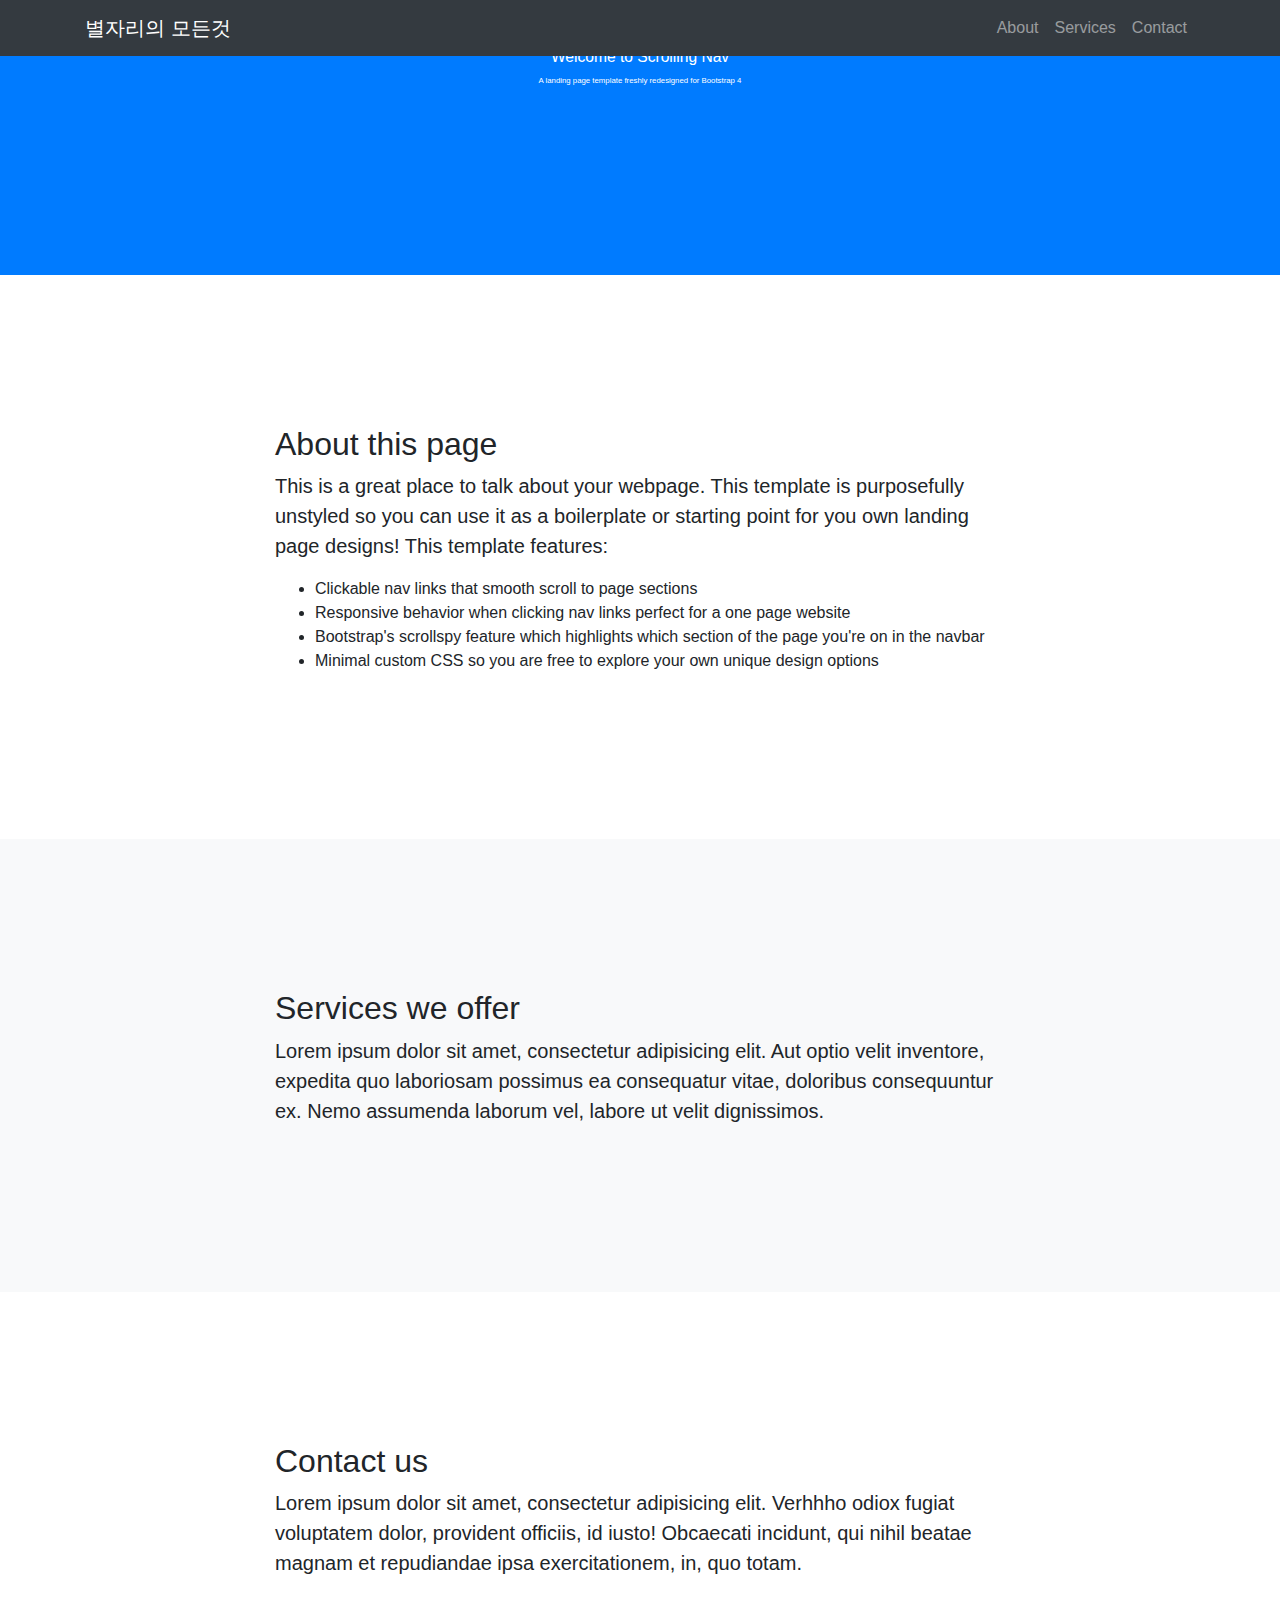
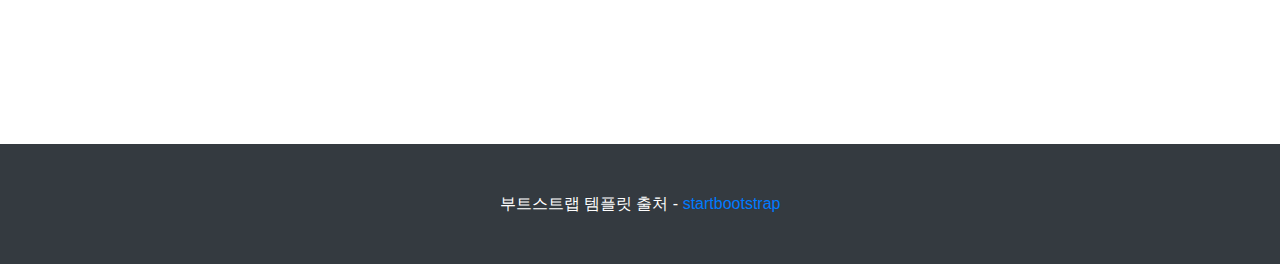
<file: index.html>
<!DOCTYPE html>
<html lang="en">

<head>

  <meta charset="utf-8">
  <meta name="viewport" content="width=device-width, initial-scale=1, shrink-to-fit=no">
  <meta name="description" content="">
  <meta name="author" content="">

  <title>별자리의 모든것</title>

  <!-- Bootstrap core CSS -->
  <link href="vendor/bootstrap/css/bootstrap.min.css" rel="stylesheet">

  <!-- Custom styles for this template -->
  <link href="css/scrolling-nav.css" rel="stylesheet">

</head>

<body id="page-top">

  <!-- Navigation -->
  <nav class="navbar navbar-expand-lg navbar-dark bg-dark fixed-top" id="mainNav">
    <div class="container">
      <a class="navbar-brand js-scroll-trigger" href="#page-top">별자리의 모든것</a>
      <button class="navbar-toggler" type="button" data-toggle="collapse" data-target="#navbarResponsive" aria-controls="navbarResponsive" aria-expanded="false" aria-label="Toggle navigation">
        <span class="navbar-toggler-icon"></span>
      </button>
      <div class="collapse navbar-collapse" id="navbarResponsive">
        <ul class="navbar-nav ml-auto">
          <li class="nav-item">
            <a class="nav-link js-scroll-trigger" href="#about">About</a>
          </li>
          <li class="nav-item">
            <a class="nav-link js-scroll-trigger" href="#services">Services</a>
          </li>
          <li class="nav-item">
            <a class="nav-link js-scroll-trigger" href="#contact">Contact</a>
          </li>
        </ul>
      </div>
    </div>
  </nav>

  <header class="bg-primary text-white">
    <div class="container text-center">
      <h1>Welcome to Scrolling Nav</h1>
      <p class="lead">A landing page template freshly redesigned for Bootstrap 4</p>
    </div>
  </header>

  <section id="about">
    <div class="container">
      <div class="row">
        <div class="col-lg-8 mx-auto">
          <h2>About this page</h2>
          <p class="lead">This is a great place to talk about your webpage. This template is purposefully unstyled so you can use it as a boilerplate or starting point for you own landing page designs! This template features:</p>
          <ul>
            <li>Clickable nav links that smooth scroll to page sections</li>
            <li>Responsive behavior when clicking nav links perfect for a one page website</li>
            <li>Bootstrap's scrollspy feature which highlights which section of the page you're on in the navbar</li>
            <li>Minimal custom CSS so you are free to explore your own unique design options</li>
          </ul>
        </div>
      </div>
    </div>
  </section>

  <section id="services" class="bg-light">
    <div class="container">
      <div class="row">
        <div class="col-lg-8 mx-auto">
          <h2>Services we offer</h2>
          <p class="lead">Lorem ipsum dolor sit amet, consectetur adipisicing elit. Aut optio velit inventore, expedita quo laboriosam possimus ea consequatur vitae, doloribus consequuntur ex. Nemo assumenda laborum vel, labore ut velit dignissimos.</p>
        </div>
      </div>
    </div>
  </section>

  <section id="contact">
     <div class="container">
        <div class="row">
          <div class="col-lg-8 mx-auto">
            <div class="santa"></div>
              <h2>Contact us</h2>
              <p class="lead">Lorem ipsum dolor sit amet, consectetur adipisicing elit. Verhhho odiox fugiat voluptatem dolor, provident officiis, id iusto! Obcaecati incidunt, qui nihil beatae magnam et repudiandae ipsa exercitationem, in, quo totam.</p>
          </div>
        </div>
      </div>
    </div>
  </section>

  <!-- Footer -->
  <footer class="py-5 bg-dark">
    <div class="container">
      <!-- 부트스트랩 템플릿 출처 : https://startbootstrap.com/previews/scrolling-nav/ -->      
      <p class="m-0 text-center text-white">부트스트랩 템플릿 출처 - <a href="https://startbootstrap.com/previews/scrolling-nav/">startbootstrap</a></p>
    </div>
    <!-- /.container -->
  </footer>

  <!-- Bootstrap core JavaScript -->
  <script src="vendor/jquery/jquery.min.js"></script>
  <script src="vendor/bootstrap/js/bootstrap.bundle.min.js"></script>

  <!-- Plugin JavaScript -->
  <script src="vendor/jquery-easing/jquery.easing.min.js"></script>

  <!-- Custom JavaScript for this theme -->
  <script src="js/scrolling-nav.js"></script>

</body>

</html>
</file>
<file: css/scrolling-nav.css>
/*!
 * Start Bootstrap - Scrolling Nav (https://startbootstrap.com/template-overviews/scrolling-nav)
 * Copyright 2013-2019 Start Bootstrap
 * Licensed under MIT (https://github.com/BlackrockDigital/startbootstrap-scrolling-nav/blob/master/LICENSE)
 */
section {
  padding: 150px 0;
}

/* 상단 헤더부분의 배경이미지를 지정해주는 그룹태그 */
/* 해당 background-image는 웹이 일정크기 이상 늘어날경우 원본사진의 해상도문제로 인해 사진의 반복현상이 일어난다*/ 
/*이것을 no-repeat이 아닌 화면의 width값이 커짐에 따라 이미지의 크기도 늘어나도록 설정하는것이 최선이라고 판단 */
/* 이미지의 강제적인 확대로 사진이 깨지는것은 사진해상도의 문제이므로 html평가와 별개라고 판단하여 배제하기로함. */
.bgimg{
  background-image: url(https://cdn.pixabay.com/photo/2018/01/15/15/20/woman-3084129_1280.jpg);
}
i{
  font-size: 10px;
  
}
/* 하단부 운세보기부분 (섹션2그룹)에 적용할 글씨체  */
@font-face { 
  font-family: 'Recipekorea'; 
  src: url('https://cdn.jsdelivr.net/gh/projectnoonnu/noonfonts_2001@1.1/Recipekorea.woff') 
  format('woff'); 
  font-weight: normal; 
  font-style: normal; 
  }

  /* 해당html에 전반적으로 적용할 글씨체 */
@font-face { 
  font-family: 'KOMACON'; 
  src: url('https://cdn.jsdelivr.net/gh/projectnoonnu/noonfonts_seven@1.2/KOMACON.woff') 
  format('woff'); font-weight: normal;
  font-style: normal;
  }
  #section1{
    font-family: KOMACON;
  }
  #section2{
    font-family: Recipekorea;
  }
  
  img {style="width: 150px; height: 150px;"}
  
  .pt20 {style="padding-top: 20px;"}
/* 부수적인 내용(별자리 날짜)등의 글씨를 다른 글씨보다 작게 출력 */
  .fs {font-size: 16px;}

  /* 하단부 footer위의 섹션을 본문과는 다른 글씨체로 적용하기위해
  앵커태그로 따로 설정 */
  #section2form{
    width: 50%; 
    margin: 0 auto;
  }
  /* 반응형을 위한 CSS */
  /* Chrome 기준 갤럭시s5,iphone5부터 iphoneX 기기 지원*/
  @media (max-width: 500px) {
      header div {
        font-size: 2em;
        background-size: 100% 100%;
        background-repeat: no-repeat;
      }

      header {
        width: 100%;
        height: 275px;
        font-size: small !important;
        padding-top: 48px;
      }

      header div h1 {
        font-size: 0.9em !important;
      }

      header div p {
        font-size: 0.3em !important;
      }
  }
  /* ipad ipad pro 기기 지원 */
  @media (min-width:700px) and (max-width: 1024px) {
      header div {
        background-size: 100% 100%;
        background-repeat: no-repeat;
      }

      header {
        width: 100%;
        height: 275px;
        font-size: small !important;
        padding-top: 48px;
      }

      header div h1 {
        font-size: 1.2em !important;
      }

      header div p {
        font-size: 0.6em !important;
      }

      section div h4 {
        font-size: 0.9rem !important;
      }
  }
  /* 기타기기 지원 */
  @media (min-width:501px) and (max-width: 575px) {
      .bgimg {
        width: 100%;
        height: 100%;
        background-size: 100% 100%!important;
        background-repeat: no-repeat;
      }
      header {
        width: 100%;
        height: 20em;
        font-size: small !important;
        padding-top: 48px;
        margin-top: 0px;
      }

      header div h1 {
        font-size: 1.2em !important;
      }

      header div p {
        font-size: 0.6em !important;
      }

      section div h4 {
        font-size: 0.9rem !important;
      }
  }
  /* 기타기기 지원 width 576이상 699이하 */
  @media (min-width:576px) and (max-width: 699px) {
      .bgimg {
        width: 100%;
        height: 100%;
        background-size: 100% 100%!important;
        background-repeat: no-repeat;
      }
      header {
        width: 100%;
        height: 20em;
        font-size: small !important;
        padding-top: 24px;
        margin-top: 0px;
      }

      header div h1 {
        font-size: 1.2em !important;
      }

      header div p {
        font-size: 0.6em !important;
      }

      section div h4 {
        font-size: 0.9rem !important;
      }
  }
  /* 기타 기기 지원 width 1025px이상 */
  @media (min-width:1025px) {
      header div {
        background-size: 100% 100%;
        background-repeat: no-repeat;
      }

      header {
        width: 100%;
        height: 275px;
        font-size: small !important;
        padding-top: 48px;
      }

      header div h1 {
        font-size: 1.2em !important;
      }

      header div p {
        font-size: 0.6em !important;
      }

      section div h4 {
        font-size: 0.9rem !important;
      }
  }
</file>
